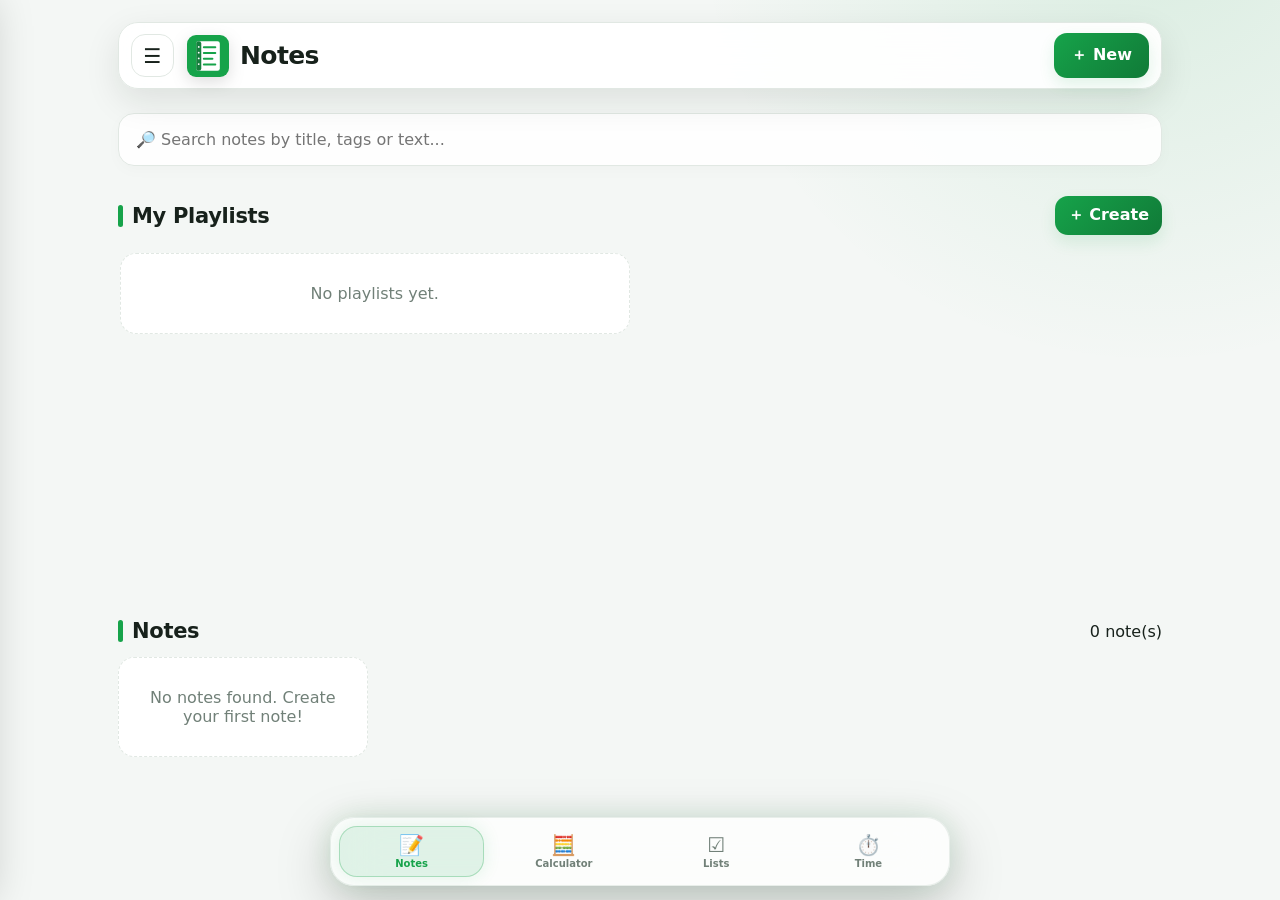
<file: index.html>
<!DOCTYPE html>
<html lang="en">
<head>
  <meta charset="UTF-8">
  <meta name="viewport" content="width=device-width, initial-scale=1.0">
  <title>My Notes</title>
  <link rel="stylesheet" href="style.css">
  <link rel="manifest" href="manifest.json">
  <meta name="theme-color" content="#16a34a">
  <link rel="icon" href="icon.svg" type="image/svg+xml">
</head>
<body>
  <aside class="sidebar" id="sidebar">
    <div class="side-head"><h2>📝 My Notes</h2><button class="icon-btn" id="closeMenu">✕</button></div>
    <button class="menu-item" id="newNoteBtn">➕ Create New Note</button>
    <button class="menu-item" id="themeToggle">🌙 Dark / Bright</button>
    <button class="menu-item" id="exportBtn">📤 Export Notes</button>
    <hr>
    <p class="side-label">Theme Color</p>
    <div class="color-row vibgyor-row">
      <button class="color violet" data-theme-choice="violet" aria-label="Violet" title="Violet"></button>
      <button class="color indigo" data-theme-choice="indigo" aria-label="Indigo" title="Indigo"></button>
      <button class="color blue" data-theme-choice="blue" aria-label="Blue" title="Blue"></button>
      <button class="color green" data-theme-choice="green" aria-label="Green" title="Green"></button>
      <button class="color yellow" data-theme-choice="yellow" aria-label="Yellow" title="Yellow"></button>
      <button class="color orange" data-theme-choice="orange" aria-label="Orange" title="Orange"></button>
      <button class="color red" data-theme-choice="red" aria-label="Red" title="Red"></button>
    </div>
    <hr>
    <p class="side-label">Playlists</p>
    <button class="menu-item" id="createPlaylistBtn">＋ Create Playlist</button>
    <div id="sidebarPlaylists"></div>
    <hr>
    <button class="menu-item hidden-menu-item" id="hiddenNotesBtn">🙈 Hidden Notes</button>
  </aside>

  <div class="overlay" id="overlay"></div>

  <main>
    <header>
      <button class="icon-btn" id="menuBtn">☰</button>
      <div class="brand"><img src="icon.svg" alt=""><h1>Notes</h1></div>
      <button class="primary-btn" id="headerNewNote">＋ New</button>
    </header>

    <section class="search-section">
      <input id="searchInput" type="search" placeholder="🔎 Search notes by title, tags or text...">
    </section>

    <section>
      <div class="section-title"><h2>My Playlists</h2><button class="small-btn" id="createPlaylistBtn2">＋ Create</button></div>
      <div class="playlist-scroll-wrap">
        <div id="playlists" class="playlist-list"></div>
      </div>
    </section>

    <section>
      <div class="section-title">
        <h2>Notes</h2>
        <div class="notes-tools"><span id="noteCount"></span></div>
      </div>
      <div id="notesList" class="notes-list"></div>
    </section>
  </main>

  <section id="calculatorView" class="utility-view" hidden>
    <div class="utility-head"><div><span class="utility-kicker">TOOL</span><h2>Calculator</h2></div></div>
    <div class="calculator glass-panel">
      <input id="calcDisplay" class="calc-display" inputmode="decimal" placeholder="0" aria-label="Calculator display">
      <div class="calc-grid">
        <button data-calc="clear" class="calc-danger">C</button><button data-calc="back">⌫</button><button data-calc="%">%</button><button data-calc="/" class="calc-op">÷</button>
        <button data-calc="7">7</button><button data-calc="8">8</button><button data-calc="9">9</button><button data-calc="*" class="calc-op">×</button>
        <button data-calc="4">4</button><button data-calc="5">5</button><button data-calc="6">6</button><button data-calc="-" class="calc-op">−</button>
        <button data-calc="1">1</button><button data-calc="2">2</button><button data-calc="3">3</button><button data-calc="+" class="calc-op">+</button>
        <button data-calc="0" class="span2">0</button><button data-calc=".">.</button><button data-calc="=" class="calc-equal">=</button>
      </div>
    </div>
  </section>

  <section id="listsView" class="utility-view" hidden>
    <div class="utility-head"><div><span class="utility-kicker">ORGANIZE</span><h2>Lists</h2></div><button class="primary-btn" id="newListBtn">＋ New List</button></div>
    <div id="listsContainer" class="lists-container"></div>
  </section>

  <section id="timeView" class="utility-view" hidden>
    <div class="utility-head"><div><span class="utility-kicker">TIME</span><h2>Time Center</h2></div></div>
    <div class="time-tabs"><button class="time-tab active" data-time-tab="clock">🕐 Real Time</button><button class="time-tab" data-time-tab="stopwatch">⏱ Stopwatch</button><button class="time-tab" data-time-tab="timer">⏳ Timer</button></div>
    <div id="clockPanel" class="time-panel glass-panel"><div class="live-clock" id="liveClock">00:00:00</div><div class="live-date" id="liveDate">Loading...</div></div>
    <div id="stopwatchPanel" class="time-panel glass-panel" hidden><div class="big-time" id="stopwatchDisplay">00:00:00.00</div><div class="button-row center"><button class="primary-btn" id="stopwatchStart">Start</button><button class="secondary-btn" id="stopwatchReset">Reset</button></div></div>
    <div id="timerPanel" class="time-panel glass-panel" hidden><div class="timer-inputs"><input id="timerMinutes" type="number" min="0" max="999" value="1" placeholder="Min"><span>:</span><input id="timerSeconds" type="number" min="0" max="59" value="0" placeholder="Sec"></div><div class="big-time" id="timerDisplay">01:00</div><div class="button-row center"><button class="primary-btn" id="timerStart">Start</button><button class="secondary-btn" id="timerReset">Reset</button></div></div>
  </section>

  <nav class="bottom-nav" id="bottomNav" aria-label="Main navigation">
    <button class="bottom-nav-item active" data-view="notes"><span>📝</span><small>Notes</small></button>
    <button class="bottom-nav-item" data-view="calculator"><span>🧮</span><small>Calculator</small></button>
    <button class="bottom-nav-item" data-view="lists"><span>☑️</span><small>Lists</small></button>
    <button class="bottom-nav-item" data-view="time"><span>⏱️</span><small>Time</small></button>
  </nav>

  <div class="modal" id="noteModal" role="dialog">
    <div class="modal-box note-editor">
      <div class="modal-top"><h2 id="editorHeading">Create Note</h2><button class="icon-btn" data-close="noteModal">✕</button></div>
      <div class="editor-actions">
        <button id="favoriteBtn">☆ Favorite</button>
        <button id="pinBtn">📌 Pin</button>
        <div class="dropdown">
          <button id="playlistMenuBtn">＋ Add to Playlist ▾</button>
          <div id="playlistDropdown" class="dropdown-content"></div>
        </div>
      </div>
      <input id="noteTitle" class="editor-title" placeholder="Note title...">
      <input id="noteTags" class="editor-tags" placeholder="Tags (example: study, important)">
      <div id="noteCreatedInfo" class="note-created-info"></div>
      <textarea id="noteContent" placeholder="Write your note here..."></textarea>
      <div class="editor-bottom">
        <span id="saveStatus"></span>
        <div class="button-row">
          <button class="secondary-btn" data-close="noteModal">Cancel</button>
          <button class="primary-btn" id="saveNoteBtn">Save Note</button>
        </div>
      </div>
    </div>
  </div>

  <div class="modal" id="playlistModal" role="dialog">
    <div class="modal-box small-modal">
      <div class="modal-top"><h2>Create Playlist</h2><button class="icon-btn" data-close="playlistModal">✕</button></div>
      <input id="playlistName" placeholder="Playlist name...">
      <div id="playlistNoteSelector" class="note-selector"></div>
      <div class="button-row">
        <button class="secondary-btn" data-close="playlistModal">Cancel</button>
        <button class="primary-btn full" id="savePlaylistBtn">Create Playlist</button>
      </div>
    </div>
  </div>

  <div class="modal" id="hiddenNotesModal" role="dialog">
    <div class="modal-box">
      <div class="modal-top">
        <h2>🙈 Hidden Notes</h2>
        <button class="icon-btn" data-close="hiddenNotesModal">✕</button>
      </div>
      <p class="hidden-help">Hidden notes are not shown in your normal Notes section or search results.</p>
      <div id="hiddenNotesList" class="notes-list"></div>
      <div class="button-row end">
        <button class="secondary-btn" data-close="hiddenNotesModal">Close</button>
      </div>
    </div>
  </div>

  <div class="modal" id="longPressMenu" role="dialog">
    <div class="modal-box small-modal action-menu-box">
      <div class="modal-top">
        <h2>Note Options</h2>
        <button class="icon-btn" data-close="longPressMenu">✕</button>
      </div>
      <div class="action-menu">
        <button data-note-action="edit">✏️ Edit</button>
        <button data-note-action="export">📤 Export</button>
        <button data-note-action="hide">🙈 Hide</button>
        <button data-note-action="pin">📌 Pin / Unpin</button>
      </div>
      <div class="button-row end">
        <button class="secondary-btn" data-close="longPressMenu">Cancel</button>
      </div>
    </div>
  </div>

  <div class="modal" id="playlistViewModal" role="dialog">
    <div class="modal-box">
      <div class="modal-top"><h2 id="playlistViewTitle"></h2><button class="icon-btn" data-close="playlistViewModal">✕</button></div>
      <div id="playlistViewNotes" class="notes-list"></div>
      <div class="button-row end"><button class="secondary-btn" data-close="playlistViewModal">Close</button></div>
    </div>
  </div>


  <div class="item-options-menu" id="itemOptionsMenu" aria-hidden="true">
    <button data-item-action="edit">✏️ <span>Edit</span></button>
    <button data-item-action="delete" class="danger">🗑️ <span>Delete</span></button>
  </div>

  <div class="modal" id="confirmDeleteModal" role="dialog" aria-modal="true">
    <div class="modal-box small-modal confirm-delete-box">
      <div class="confirm-icon">⚠️</div>
      <h2 id="confirmDeleteTitle">Delete?</h2>
      <p id="confirmDeleteText">Are you sure you want to delete this? This action cannot be undone.</p>
      <div class="button-row">
        <button class="secondary-btn" id="cancelDeleteBtn">Cancel</button>
        <button class="danger-btn" id="confirmDeleteBtn">Yes, Delete</button>
      </div>
    </div>
  </div>

  <script src="script.js"></script>
</body>
</html>
</file>
<file: style.css>
/* ===== My Notes Professional UI v5 ===== */
*{box-sizing:border-box;-webkit-tap-highlight-color:transparent}
:root{
  --accent:#16a34a;--accent-soft:rgba(22,163,74,.12);
  --bg:#f4f7f5;--card:rgba(255,255,255,.92);--text:#17211b;
  --muted:#718078;--border:#e1e8e3;
  --shadow:0 12px 35px rgba(19,34,24,.10);
  --shadow-hover:0 18px 42px rgba(19,34,24,.16);
}
body[data-theme="violet"]{--accent:#8b5cf6;--accent-soft:rgba(139,92,246,.13)}
body[data-theme="indigo"]{--accent:#4f46e5;--accent-soft:rgba(79,70,229,.13)}
body[data-theme="blue"]{--accent:#2563eb;--accent-soft:rgba(37,99,235,.13)}
body[data-theme="green"]{--accent:#16a34a;--accent-soft:rgba(22,163,74,.12)}
body[data-theme="yellow"]{--accent:#ca8a04;--accent-soft:rgba(202,138,4,.14)}
body[data-theme="orange"]{--accent:#ea580c;--accent-soft:rgba(234,88,12,.13)}
body[data-theme="red"]{--accent:#dc2626;--accent-soft:rgba(220,38,38,.12)}
body.dark{
  --bg:#101512;--card:rgba(27,35,30,.94);--text:#eff8f1;
  --muted:#9baaa0;--border:#303b34;
  --shadow:0 15px 45px rgba(0,0,0,.28);
  --shadow-hover:0 20px 55px rgba(0,0,0,.38)
}
body{
  margin:0;font-family:system-ui,-apple-system,BlinkMacSystemFont,"Segoe UI",Arial,sans-serif;
  background:radial-gradient(circle at 90% -10%,var(--accent-soft),transparent 30%),var(--bg);
  color:var(--text);min-height:100vh;transition:background .35s ease,color .25s ease
}
button,input,textarea{font:inherit}button{touch-action:manipulation}
button,.note-card,.playlist-card{transition:transform .2s ease,box-shadow .25s ease,background .25s ease,border-color .25s ease}
button:active,.note-card:active,.playlist-card:active{transform:scale(.975)}

main{max-width:1080px;margin:auto;padding:22px 18px 70px}
header{
  position:sticky;top:10px;z-index:20;display:flex;align-items:center;gap:13px;
  padding:10px 12px;border:1px solid var(--border);border-radius:20px;
  background:var(--card);backdrop-filter:blur(18px);box-shadow:var(--shadow)
}
.brand{display:flex;align-items:center;gap:11px;flex:1}
.brand img{width:42px;height:42px;filter:drop-shadow(0 5px 8px rgba(0,0,0,.13))}
.brand h1{margin:0;font-size:25px;letter-spacing:-.6px}
.icon-btn{
  width:43px;height:43px;padding:0;border:1px solid var(--border);background:var(--card);
  color:var(--text);font-size:20px;border-radius:14px;cursor:pointer;display:grid;place-items:center
}
.icon-btn:hover{background:var(--accent-soft);border-color:var(--accent);transform:translateY(-1px)}
.primary-btn,.small-btn{
  background:linear-gradient(135deg,var(--accent),color-mix(in srgb,var(--accent) 75%,#000));
  border:0;color:white;border-radius:13px;padding:12px 17px;font-weight:700;cursor:pointer;
  box-shadow:0 7px 16px var(--accent-soft)
}
.primary-btn:hover,.small-btn:hover{transform:translateY(-2px);box-shadow:0 11px 22px var(--accent-soft)}
.small-btn{padding:9px 13px}
.secondary-btn{
  background:var(--card);color:var(--text);border:1px solid var(--border);
  border-radius:13px;padding:11px 16px;font-weight:600;cursor:pointer
}
.secondary-btn:hover{background:var(--accent-soft);border-color:var(--accent)}

.search-section{margin:24px 0 28px}
.search-section input,.editor-title,.editor-tags,#playlistName{
  width:100%;padding:16px 17px;border:1px solid var(--border);border-radius:16px;
  background:var(--card);color:var(--text);font-size:16px;outline:none;
  box-shadow:0 4px 16px rgba(0,0,0,.025);transition:border-color .2s,box-shadow .2s
}
.search-section input:focus,.editor-title:focus,.editor-tags:focus,#playlistName:focus,textarea:focus{
  border-color:var(--accent);box-shadow:0 0 0 4px var(--accent-soft)
}
.section-title{display:flex;align-items:center;justify-content:space-between;margin:30px 0 14px}
.section-title h2{margin:0;font-size:21px;letter-spacing:-.3px}
.section-title h2::before{content:"";display:inline-block;width:5px;height:22px;border-radius:99px;background:var(--accent);vertical-align:-4px;margin-right:9px}

.playlist-list{display:grid;grid-template-columns:repeat(auto-fill,minmax(220px,1fr));gap:13px;overflow:visible;padding:2px}
.playlist-card{
  min-width:0;position:relative;overflow:hidden;background:var(--card);
  border:1px solid var(--border);padding:17px;border-radius:20px;cursor:pointer;
  box-shadow:0 5px 16px rgba(0,0,0,.04)
}
.playlist-card::before{
  content:"";position:absolute;width:105px;height:105px;border-radius:50%;
  background:var(--accent-soft);right:-35px;top:-40px
}
.playlist-card:hover{transform:translateY(-4px);border-color:color-mix(in srgb,var(--accent) 45%,var(--border));box-shadow:var(--shadow-hover)}
.playlist-card h3{position:relative;margin:0 0 8px;font-size:17px}
.playlist-card h3:first-letter{font-size:22px}
.playlist-card p{position:relative;margin:0;color:var(--muted);font-size:13px}

.notes-list{display:grid;grid-template-columns:repeat(auto-fill,minmax(245px,1fr));gap:15px}
.note-card{
  position:relative;background:var(--card);border:1px solid var(--border);
  padding:19px;border-radius:20px;cursor:pointer;min-height:170px;overflow:hidden;
  box-shadow:0 5px 16px rgba(0,0,0,.035);animation:cardIn .35s ease both
}
.note-card::before{
  content:"";position:absolute;left:0;top:0;bottom:0;width:4px;
  background:var(--accent);opacity:.85;transform:scaleY(0);transition:transform .25s ease
}
.note-card:hover{transform:translateY(-5px);box-shadow:var(--shadow-hover);border-color:var(--accent)}
.note-card:hover::before{transform:scaleY(1)}
.note-card.pinned{border-color:var(--accent);background:linear-gradient(145deg,var(--card),var(--accent-soft))}
.note-card h3{margin:0 42px 9px 0;font-size:18px;line-height:1.25;letter-spacing:-.25px}
.note-card p{color:var(--muted);line-height:1.55;margin:8px 0 13px;display:-webkit-box;-webkit-line-clamp:3;-webkit-box-orient:vertical;overflow:hidden}
.note-meta{font-size:12px;color:var(--accent);font-weight:700}
.badge{position:absolute;right:15px;top:15px;background:var(--accent-soft);padding:5px 7px;border-radius:10px;font-size:14px}

.sidebar{
  position:fixed;z-index:50;left:0;top:0;width:min(320px,88vw);height:100vh;
  background:var(--card);backdrop-filter:blur(20px);padding:19px;box-shadow:8px 0 40px rgba(0,0,0,.18);
  overflow:auto;transform:translateX(-105%);transition:transform .32s cubic-bezier(.2,.85,.25,1)
}
.sidebar.open{transform:translateX(0)}
.side-head{display:flex;justify-content:space-between;align-items:center;padding-bottom:12px}
.side-head h2{margin:0;font-size:22px}
.menu-item{
  width:100%;text-align:left;border:0;background:transparent;color:var(--text);
  padding:13px 12px;font-size:15px;cursor:pointer;border-radius:13px;font-weight:550
}
.menu-item:hover{background:var(--accent-soft);color:var(--accent);transform:translateX(3px)}
hr{border:0;border-top:1px solid var(--border);margin:15px 0}
.side-label{color:var(--muted);font-size:12px;font-weight:800;text-transform:uppercase;letter-spacing:.8px}
.color-row{display:grid;grid-template-columns:repeat(2,1fr);gap:8px}
.color{
  position:relative;width:100%;height:38px;border-radius:12px;border:2px solid rgba(255,255,255,.75);
  cursor:pointer;box-shadow:0 3px 10px rgba(0,0,0,.15);overflow:hidden
}
.color::after{content:attr(data-theme-choice);position:absolute;inset:0;display:grid;place-items:center;color:#fff;font-size:11px;font-weight:800;text-transform:capitalize;text-shadow:0 1px 3px #0008}
.color:hover{transform:translateY(-2px) scale(1.02)}
.violet{background:#8b5cf6}.indigo{background:#4f46e5}.blue{background:#2563eb}.green{background:#16a34a}.yellow{background:#eab308}.orange{background:#f97316}.red{background:#dc2626}.yellow::after{color:#382d00;text-shadow:none}

.overlay{position:fixed;inset:0;background:rgba(0,0,0,.55);backdrop-filter:blur(2px);z-index:40;opacity:0;pointer-events:none;transition:opacity .3s ease}
.overlay.show{opacity:1;pointer-events:auto}

.modal{
  position:fixed;z-index:100;inset:0;background:rgba(0,0,0,.58);backdrop-filter:blur(4px);
  padding:20px;display:flex;align-items:center;justify-content:center;
  opacity:0;pointer-events:none;transition:opacity .22s ease
}
.modal.show{opacity:1;pointer-events:auto}
.modal-box{
  background:var(--card);color:var(--text);width:min(720px,100%);max-height:90vh;overflow:auto;
  border:1px solid var(--border);border-radius:24px;padding:22px;box-shadow:0 25px 70px rgba(0,0,0,.28);
  transform:translateY(22px) scale(.97);transition:transform .28s cubic-bezier(.2,.85,.25,1)
}
.modal.show .modal-box{transform:translateY(0) scale(1)}
.small-modal{width:min(540px,100%)}
.modal-top{display:flex;align-items:center;justify-content:space-between;margin-bottom:15px}
.modal-top h2{margin:0;font-size:21px}
.editor-actions{display:flex;gap:8px;flex-wrap:wrap;margin:16px 0}
.editor-actions button{
  background:var(--accent-soft);color:var(--text);border:1px solid var(--border);
  padding:10px 12px;border-radius:12px;cursor:pointer;font-weight:600
}
.editor-actions button:hover{border-color:var(--accent);transform:translateY(-1px)}
.dropdown{position:relative}
.dropdown-content{
  position:absolute;right:0;top:46px;width:240px;background:var(--card);border:1px solid var(--border);
  border-radius:14px;padding:8px;z-index:3;box-shadow:var(--shadow);
  opacity:0;pointer-events:none;transform:translateY(-7px) scale(.98);transition:.2s ease
}
.dropdown-content.show{opacity:1;pointer-events:auto;transform:translateY(0) scale(1)}
.dropdown-content label{display:block;padding:9px;border-radius:9px;font-size:14px}
.dropdown-content label:hover{background:var(--accent-soft)}
.editor-title{font-size:25px;font-weight:750;margin-bottom:10px}
.editor-tags{margin-bottom:10px}
textarea{
  width:100%;min-height:270px;resize:vertical;padding:16px;background:var(--card);color:var(--text);
  border:1px solid var(--border);border-radius:16px;outline:none;line-height:1.55;transition:border-color .2s,box-shadow .2s
}
.editor-bottom,.button-row{display:flex;align-items:center;justify-content:space-between;gap:10px;margin-top:15px}
.editor-bottom .button-row{margin:0}.end{justify-content:flex-end}
.note-selector{max-height:260px;overflow:auto;margin:15px 0;border:1px solid var(--border);border-radius:14px}
.selector-item{display:block;padding:12px;border-bottom:1px solid var(--border)}
.selector-item:last-child{border-bottom:0}.full{flex:1}
.empty{color:var(--muted);padding:30px;text-align:center;background:var(--card);border:1px dashed var(--border);border-radius:16px}

@keyframes cardIn{from{opacity:0;transform:translateY(9px)}to{opacity:1;transform:translateY(0)}}
@media(prefers-reduced-motion:reduce){*,*::before,*::after{animation-duration:.01ms!important;transition-duration:.01ms!important}}
@media(max-width:600px){
  main{padding:14px 11px 55px}header{top:7px;padding:8px;border-radius:17px}
  .brand h1{font-size:22px}.brand img{width:37px;height:37px}
  .primary-btn{padding:11px 13px}.notes-list{grid-template-columns:1fr}
  .playlist-list{grid-template-columns:1fr 1fr}.playlist-card{padding:14px}
  .editor-actions{gap:6px}.editor-actions button{font-size:12px}
  .editor-bottom{align-items:flex-end}.editor-bottom .button-row{flex-wrap:wrap;justify-content:flex-end}
  .modal{padding:10px}.modal-box{padding:17px;border-radius:20px}
}


/* ===== V6 Playlist Scroller + Hidden Notes + Long Press Menu ===== */
.playlist-scroll-wrap{
  height:340px;
  overflow-y:auto;
  overflow-x:hidden;
  padding:2px 10px 2px 2px;
  scrollbar-width:thin;
  scrollbar-color:var(--accent) transparent;
}
.playlist-scroll-wrap::-webkit-scrollbar{width:8px}
.playlist-scroll-wrap::-webkit-scrollbar-track{background:var(--accent-soft);border-radius:20px}
.playlist-scroll-wrap::-webkit-scrollbar-thumb{background:var(--accent);border-radius:20px;border:2px solid transparent;background-clip:padding-box}
.playlist-scroll-wrap::-webkit-scrollbar-thumb:hover{filter:brightness(.9)}

.playlist-list{
  grid-template-columns:repeat(2,minmax(0,1fr)) !important;
  padding:2px 0 14px !important;
  align-content:start;
}
.notes-tools{display:flex;align-items:center;gap:10px}
.hidden-btn{background:var(--accent-soft);color:var(--text);border:1px solid var(--border);box-shadow:none}
.hidden-btn:hover{color:var(--accent);border-color:var(--accent)}
.hidden-help{margin:-4px 0 16px;color:var(--muted);font-size:14px;line-height:1.5}

.action-menu-box{max-width:430px}
.action-menu{display:grid;grid-template-columns:1fr 1fr;gap:10px;margin:8px 0 18px}
.action-menu button{
  border:1px solid var(--border);
  background:var(--accent-soft);
  color:var(--text);
  padding:16px 12px;
  border-radius:15px;
  font-weight:700;
  cursor:pointer;
}
.action-menu button:hover{
  border-color:var(--accent);
  transform:translateY(-2px);
  box-shadow:0 8px 18px var(--accent-soft);
}

.note-card.hidden-note-card::after{
  content:"🙈 Hidden";
  position:absolute;
  right:14px;
  bottom:14px;
  font-size:11px;
  font-weight:700;
  color:var(--muted);
  background:var(--accent-soft);
  padding:5px 8px;
  border-radius:9px;
}

@media(max-width:600px){
  .playlist-scroll-wrap{height:315px;padding-right:7px}
  .playlist-list{grid-template-columns:repeat(2,minmax(0,1fr)) !important}
  .playlist-card{min-height:118px}
  .notes-tools{gap:6px}
  .hidden-btn{padding:8px 10px;font-size:12px}
  .action-menu{grid-template-columns:1fr}
}

/* ===== V7 Hidden Notes in Sidebar ===== */
.hidden-menu-item{
  margin-top:6px;
  background:var(--accent-soft);
  border:1px solid var(--border);
  color:var(--text);
  font-weight:700;
}
.hidden-menu-item:hover{
  border-color:var(--accent);
  color:var(--accent);
}

/* V8 hidden notes interaction */
#hiddenNotesList .hidden-note-card{cursor:pointer}
#hiddenNotesList .hidden-note-card:hover{border-color:var(--accent)}

/* ===== V11 Three-dot Edit / Delete menus ===== */
.note-card, .playlist-card{position:relative}
.card-more-btn{
  position:absolute;right:11px;top:11px;z-index:4;
  width:34px;height:34px;border-radius:11px;border:1px solid var(--border);
  background:var(--card);color:var(--text);font-size:19px;line-height:1;
  cursor:pointer;display:grid;place-items:center;
}
.card-more-btn:hover{background:var(--accent-soft);border-color:var(--accent);transform:scale(1.06)}
.playlist-card .card-more-btn{right:12px;top:12px}
.note-card .badge{right:52px}

.item-options-menu{
  position:fixed;z-index:500;min-width:150px;padding:7px;
  background:var(--card);border:1px solid var(--border);border-radius:14px;
  box-shadow:0 18px 45px rgba(0,0,0,.22);backdrop-filter:blur(16px);
  display:none;transform:translateY(-5px);opacity:0;
  transition:opacity .15s ease,transform .15s ease;
}
.item-options-menu.show{display:block;opacity:1;transform:translateY(0)}
.item-options-menu button{
  width:100%;display:flex;align-items:center;gap:9px;border:0;background:transparent;
  color:var(--text);padding:11px;border-radius:10px;font-weight:650;cursor:pointer;text-align:left;
}
.item-options-menu button:hover{background:var(--accent-soft)}
.item-options-menu button.danger{color:#dc2626}
.item-options-menu button.danger:hover{background:rgba(220,38,38,.10)}

.confirm-delete-box{text-align:center;max-width:410px}
.confirm-icon{
  width:62px;height:62px;margin:0 auto 14px;border-radius:50%;
  display:grid;place-items:center;font-size:30px;background:rgba(220,38,38,.12);
}
.confirm-delete-box h2{margin:0 0 9px;font-size:23px}
.confirm-delete-box p{margin:0 0 20px;color:var(--muted);line-height:1.5}
.confirm-delete-box .button-row{justify-content:center}
.danger-btn{
  background:#dc2626;color:#fff;border:0;border-radius:13px;padding:11px 16px;
  font-weight:750;cursor:pointer;
}
.danger-btn:hover{transform:translateY(-2px);box-shadow:0 9px 20px rgba(220,38,38,.25)}

@media(max-width:600px){
  .card-more-btn{width:32px;height:32px;right:9px;top:9px}
  .note-card .badge{right:47px}
  .item-options-menu{min-width:145px}
}

/* ===== V12 Reliable card options buttons ===== */
.note-card .card-more-btn,
.playlist-card .card-more-btn{
  position:absolute !important;
  top:12px !important;
  right:12px !important;
  z-index:50 !important;
  pointer-events:auto !important;
  isolation:isolate;
}
.note-card .badge{
  right:58px !important;
  top:16px !important;
  z-index:3 !important;
  pointer-events:none !important;
}
.playlist-card .playlist-icon{
  pointer-events:none;
}
.card-more-btn{
  appearance:none;
  -webkit-appearance:none;
  touch-action:manipulation;
}
@media(max-width:600px){
  .note-card .card-more-btn,
  .playlist-card .card-more-btn{top:10px !important;right:10px !important}
  .note-card .badge{right:52px !important}
}

/* ===== V14 menu and draft-save fixes ===== */

/* When the left menu is open, option buttons from the background never float
   into view beside the sidebar. They return automatically when the menu closes. */
body.menu-open .main .card-more-btn,
body.menu-open main .card-more-btn {
  opacity: 0 !important;
  visibility: hidden !important;
  pointer-events: none !important;
}

/* Keep the playlist three-dot button exactly like the note three-dot button. */
.playlist-card .card-more-btn,
.note-card .card-more-btn {
  position: absolute !important;
  top: 12px !important;
  right: 12px !important;
  width: 34px;
  height: 34px;
  z-index: 60 !important;
  pointer-events: auto !important;
}

/* Leave enough room for the playlist content and its options button. */
.playlist-card .playlist-info {
  padding-right: 42px;
}


/* ===== V15 Playlist three-dot stacking/debug fix ===== */

/* Put the complete app content in its own low stacking layer. */
main{
  position:relative;
  z-index:1;
}

/* Overlay and sidebar must always be above every note/playlist card. */
.overlay{z-index:100 !important;}
.sidebar{z-index:200 !important;}

/* Cards create their own safe stacking context. */
.note-card,
.playlist-card{
  isolation:isolate;
}

/* The three-dot button only needs to sit above its own card content,
   never above the application's menu or overlay. */
.note-card .card-more-btn,
.playlist-card .card-more-btn{
  z-index:10 !important;
}

/* Playlist decoration stays behind the content and options button. */
.playlist-card::before{
  z-index:-1;
}
.playlist-card .playlist-icon,
.playlist-card .playlist-info{
  position:relative;
  z-index:1;
}

/* The actual Edit/Delete popup is intentionally above everything. */
.item-options-menu{
  z-index:1000 !important;
}

/* Extra safety: while the sidebar is open, no background card button can
   receive touches or appear above the dark overlay. */
body.menu-open main .card-more-btn{
  visibility:hidden !important;
  pointer-events:none !important;
}


/* ===== V16 Premium Bottom Navigation + Utility Views ===== */
main{padding-bottom:110px}
.bottom-nav{
  position:fixed;left:50%;bottom:14px;transform:translateX(-50%);z-index:35;
  width:min(620px,calc(100% - 22px));display:grid;grid-template-columns:repeat(4,1fr);gap:7px;
  padding:8px;border:1px solid color-mix(in srgb,var(--border) 75%,transparent);
  background:color-mix(in srgb,var(--card) 78%,transparent);backdrop-filter:blur(24px) saturate(150%);
  border-radius:24px;box-shadow:0 18px 55px rgba(0,0,0,.22),0 0 30px var(--accent-soft)
}
.bottom-nav-item{border:0;background:transparent;color:var(--muted);border-radius:18px;padding:9px 6px 8px;cursor:pointer;display:flex;flex-direction:column;align-items:center;gap:3px;font-weight:700}
.bottom-nav-item span{font-size:20px;line-height:1}.bottom-nav-item small{font-size:10px}.bottom-nav-item.active{color:var(--accent);background:var(--accent-soft);box-shadow:inset 0 0 0 1px color-mix(in srgb,var(--accent) 28%,transparent),0 0 18px var(--accent-soft)}
.bottom-nav-item:hover{transform:translateY(-2px);color:var(--accent)}
.utility-view{animation:utilityIn .35s cubic-bezier(.2,.85,.25,1) both}.utility-head{display:flex;justify-content:space-between;align-items:center;margin:26px 0 15px}.utility-head h2{margin:2px 0;font-size:29px;letter-spacing:-.8px}.utility-kicker{font-size:10px;letter-spacing:1.7px;font-weight:900;color:var(--accent)}
.glass-panel{background:linear-gradient(145deg,color-mix(in srgb,var(--card) 88%,transparent),color-mix(in srgb,var(--accent-soft) 40%,var(--card)));border:1px solid var(--border);backdrop-filter:blur(22px) saturate(150%);box-shadow:var(--shadow),0 0 35px var(--accent-soft);border-radius:26px}
.calculator{max-width:500px;margin:30px auto;padding:18px}.calc-display{width:100%;height:82px;border:1px solid var(--border);border-radius:19px;background:rgba(0,0,0,.07);color:var(--text);font-size:34px;text-align:right;padding:12px 15px;outline:none;margin-bottom:13px}.calc-grid{display:grid;grid-template-columns:repeat(4,1fr);gap:9px}.calc-grid button{min-height:58px;border:1px solid var(--border);border-radius:17px;background:color-mix(in srgb,var(--card) 80%,transparent);color:var(--text);font-size:19px;font-weight:750;cursor:pointer;box-shadow:0 5px 16px rgba(0,0,0,.06)}.calc-grid button:hover{transform:translateY(-2px);border-color:var(--accent);box-shadow:0 10px 24px var(--accent-soft)}.calc-grid .calc-op,.calc-grid .calc-equal{background:var(--accent);color:#fff;border-color:transparent}.calc-grid .calc-danger{color:#dc2626}.span2{grid-column:span 2}
.lists-container{display:grid;gap:14px}.quick-list{padding:16px}.quick-list-head{display:flex;align-items:center;justify-content:space-between;gap:10px}.quick-list-head h3{margin:0;font-size:18px}.list-add-row{display:flex;gap:8px;margin:13px 0}.list-add-row input{flex:1;min-width:0;padding:12px;border:1px solid var(--border);border-radius:13px;background:var(--card);color:var(--text);outline:none}.list-add-row input:focus{border-color:var(--accent);box-shadow:0 0 0 3px var(--accent-soft)}.list-add-row .small-btn{padding:9px 14px}.list-items{display:grid;gap:5px}.list-item{display:flex;align-items:center;gap:9px;padding:10px;border-radius:12px;background:var(--accent-soft)}.list-item span{flex:1;word-break:break-word}.list-item.done span{text-decoration:line-through;opacity:.55}.list-item button{border:0;background:transparent;color:var(--muted);font-size:20px;cursor:pointer}.list-empty{color:var(--muted);font-size:13px;padding:8px}
.time-tabs{display:grid;grid-template-columns:repeat(3,1fr);gap:8px;margin:15px 0}.time-tab{border:1px solid var(--border);background:var(--card);color:var(--muted);border-radius:15px;padding:12px 8px;font-weight:750;cursor:pointer}.time-tab.active{background:var(--accent-soft);color:var(--accent);border-color:color-mix(in srgb,var(--accent) 45%,var(--border));box-shadow:0 0 22px var(--accent-soft)}.time-panel{padding:30px;text-align:center}.live-clock{font-size:clamp(45px,11vw,86px);font-weight:850;letter-spacing:2px;font-variant-numeric:tabular-nums}.live-date{color:var(--muted);font-weight:650;margin-top:7px}.big-time{font-size:clamp(42px,10vw,76px);font-weight:850;font-variant-numeric:tabular-nums;letter-spacing:2px;margin:10px 0 25px}.center{justify-content:center}.timer-inputs{display:flex;justify-content:center;align-items:center;gap:8px}.timer-inputs input{width:100px;text-align:center;padding:13px;border:1px solid var(--border);border-radius:14px;background:var(--card);color:var(--text);font-size:20px}
.day-group{margin-bottom:25px}.day-heading{display:flex;align-items:center;justify-content:space-between;margin:24px 0 11px;padding:0 3px}.day-heading span{font-size:18px;font-weight:850;letter-spacing:-.2px}.day-heading span::before{content:"";display:inline-block;width:7px;height:7px;background:var(--accent);border-radius:50%;margin:0 8px 2px 0;box-shadow:0 0 12px var(--accent)}.day-heading small{color:var(--muted);font-size:12px;font-weight:700}.note-created{font-size:11px;color:var(--muted);margin-top:8px}
.note-created-info{font-size:12px;color:var(--muted);padding:2px 2px 12px}.note-card{box-shadow:0 8px 24px rgba(0,0,0,.055),0 0 0 1px rgba(255,255,255,.02) inset}.note-card:hover{box-shadow:var(--shadow-hover),0 0 28px var(--accent-soft)}
@keyframes utilityIn{from{opacity:0;transform:translateY(12px) scale(.99)}to{opacity:1;transform:none}}
@media(max-width:600px){main{padding-bottom:100px}.bottom-nav{bottom:8px;border-radius:21px}.bottom-nav-item{padding:8px 4px}.bottom-nav-item span{font-size:18px}.bottom-nav-item small{font-size:9px}.utility-head h2{font-size:25px}.calculator{padding:13px}.calc-grid{gap:7px}.calc-grid button{min-height:55px;border-radius:15px}.time-tabs{gap:5px}.time-tab{font-size:11px;padding:11px 5px}.time-panel{padding:22px 12px}.timer-inputs input{width:85px}.day-heading{margin-top:20px}}
</file>
